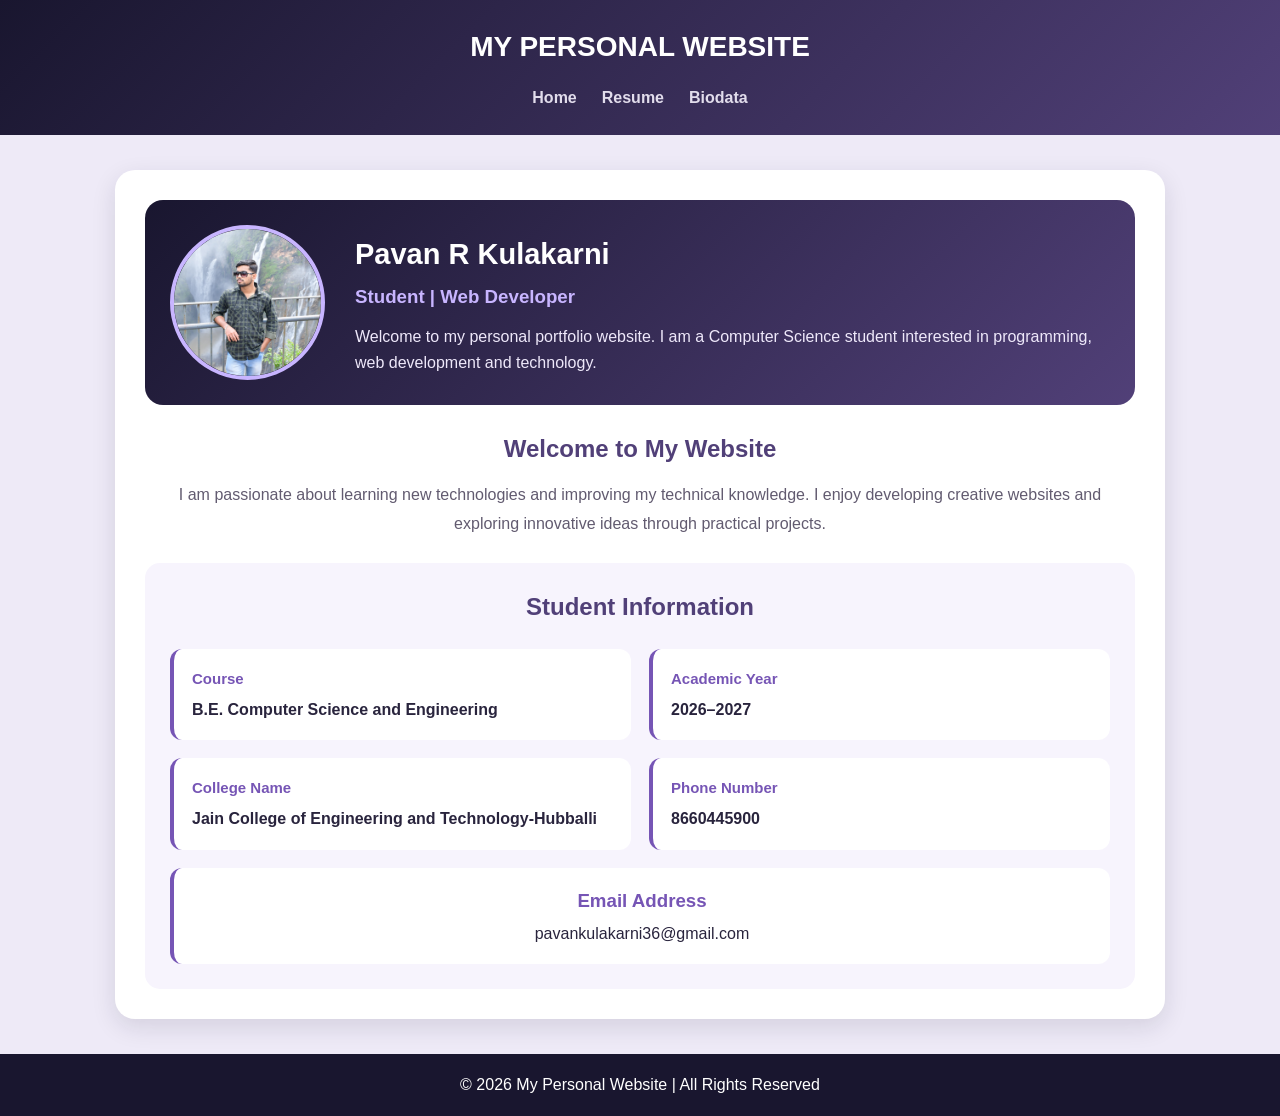
<file: index.html>
<!DOCTYPE html>
<html lang="en">
<head>
    <meta charset="UTF-8">
    <meta name="viewport" content="width=device-width, initial-scale=1.0">
    <title>My Personal Website</title>
    <link rel="stylesheet" href="style.css">
</head>

<body>

    <header class="site-header">
        <h1>MY PERSONAL WEBSITE</h1>

        <nav class="site-nav">
            <a href="home.html">Home</a>
            <a href="resume.html">Resume</a>
            <a href="biodata.html">Biodata</a>
        </nav>
    </header>

    <main class="home-container">

        <!-- Profile Section -->
        <section class="home-profile">

            <img src="profile.jpg" alt="My Profile Photo">

            <div>
                <h2>Pavan R Kulakarni</h2>
                <h3>Student | Web Developer</h3>

                <p>
                    Welcome to my personal portfolio website.
                    I am a Computer Science student interested in
                    programming, web development and technology.
                </p>
            </div>

        </section>

        <!-- Introduction -->
        <section class="home-intro">

            <h2>Welcome to My Website</h2>

            <p>
                I am passionate about learning new technologies
                and improving my technical knowledge. I enjoy
                developing creative websites and exploring
                innovative ideas through practical projects.
            </p>

        </section>

        <!-- Student Details -->
        <section class="home-details">

            <h2>Student Information</h2>

            <div class="home-detail-row">

                <div class="home-detail-card">
                    <h3>Course</h3>
                    <p>B.E. Computer Science and Engineering</p>
                </div>

                <div class="home-detail-card">
                    <h3>Academic Year</h3>
                    <p>2026–2027</p>
                </div>

            </div>

            <div class="home-detail-row">

                <div class="home-detail-card">
                    <h3>College Name</h3>
                    <p>Jain College of Engineering and Technology-Hubballi</p>
                </div>

                <div class="home-detail-card">
                    <h3>Phone Number</h3>
                    <p>8660445900</p>
                </div>

            </div>

            <div class="home-email">
                <h3>Email Address</h3>
                <p>pavankulakarni36@gmail.com</p>
            </div>

        </section>

    </main>

    <footer class="site-footer">
        <p>© 2026 My Personal Website | All Rights Reserved</p>
    </footer>

    <script src="script.js"></script>

</body>
</html>
</file>
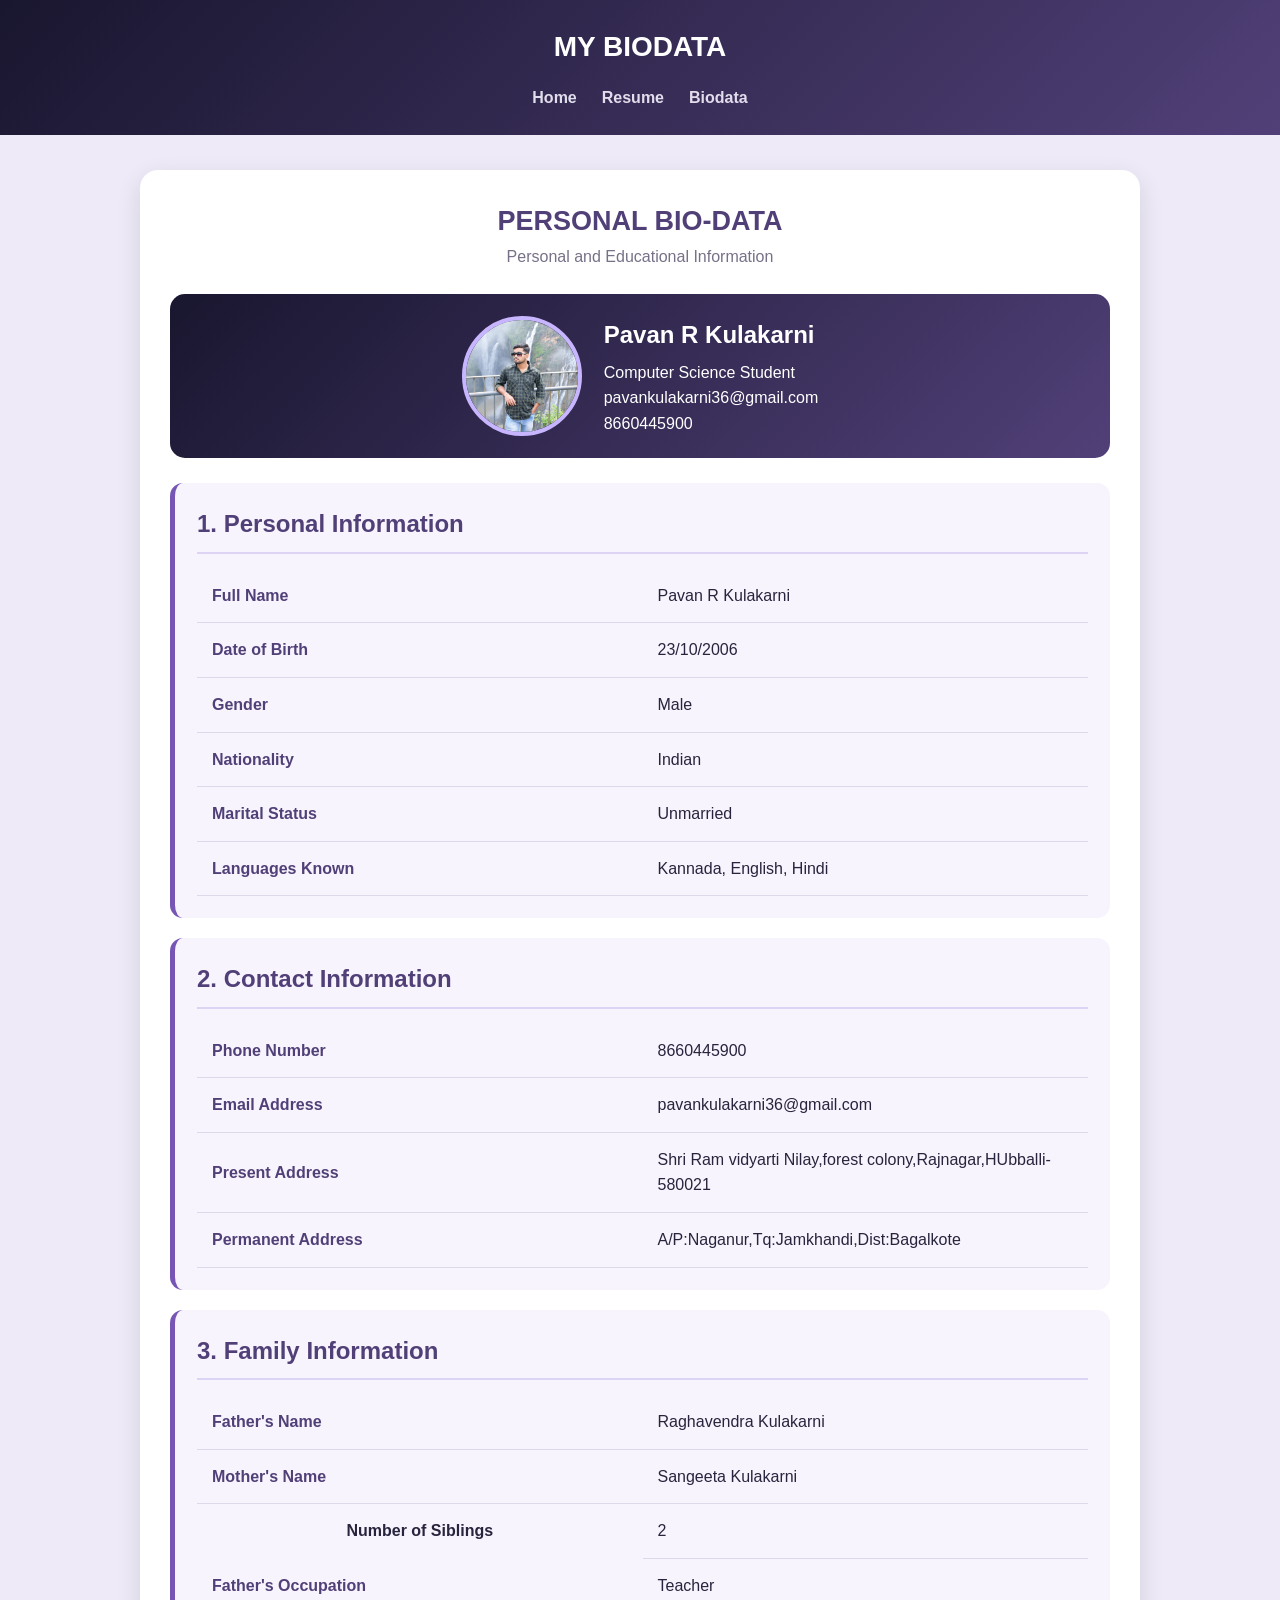
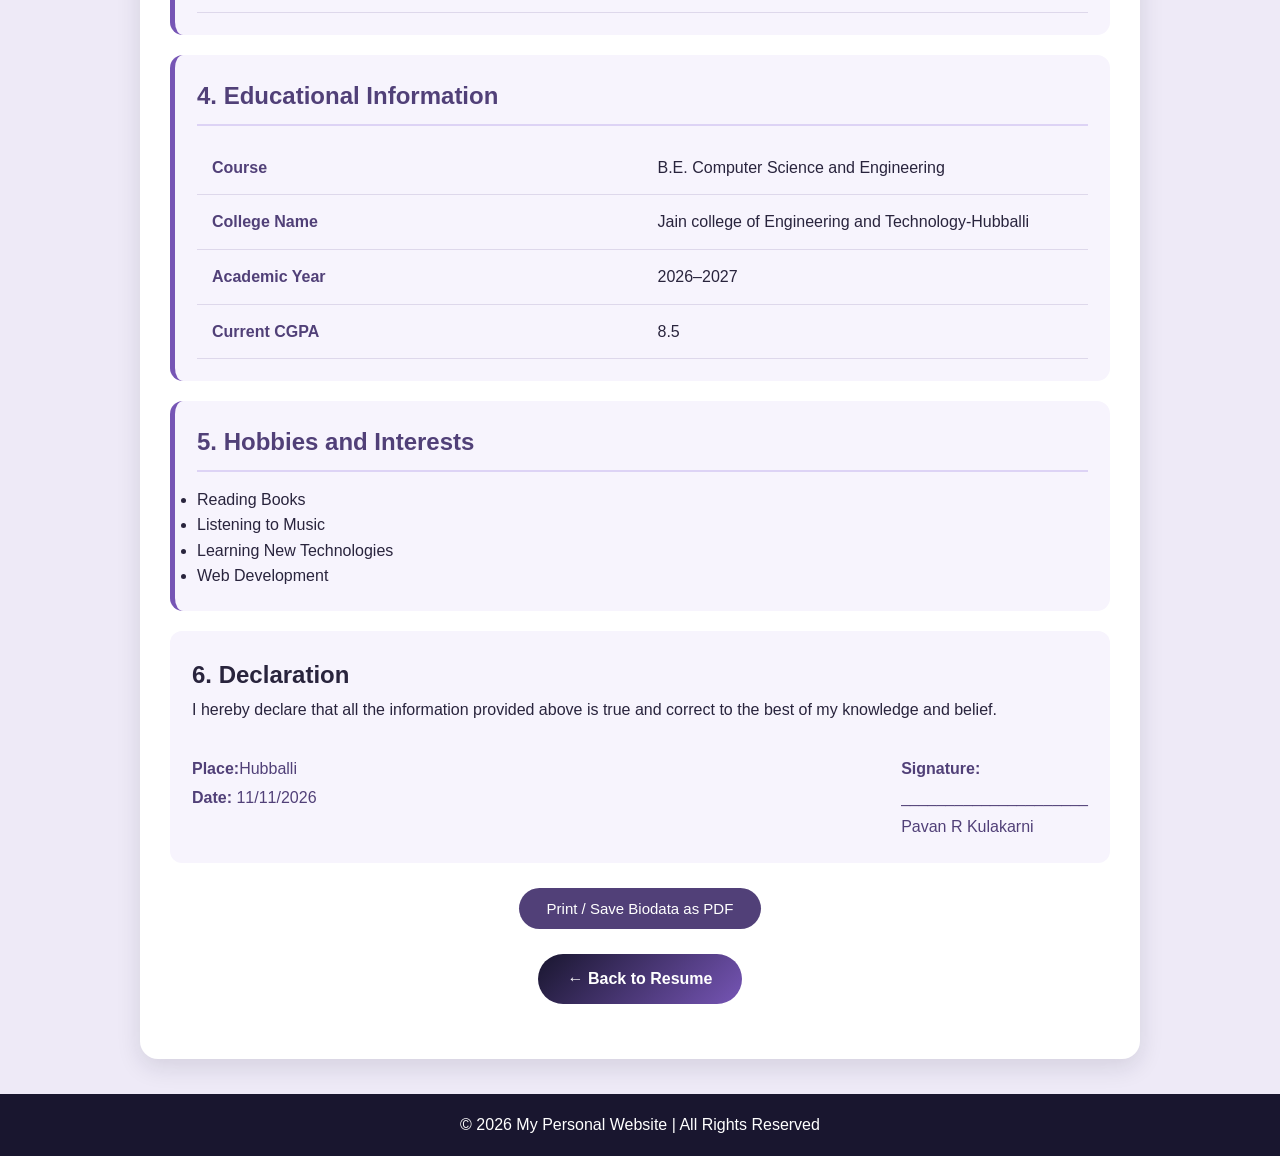
<file: biodata.html>
<!DOCTYPE html>
<html lang="en">
<head>
    <meta charset="UTF-8">
    <meta name="viewport" content="width=device-width, initial-scale=1.0">
    <title>My Biodata</title>
    <link rel="stylesheet" href="style.css">
</head>

<body>

<header class="site-header">
    <h1>MY BIODATA</h1>

    <nav class="site-nav">
        <a href="home.html">Home</a>
        <a href="resume.html">Resume</a>
        <a href="biodata.html">Biodata</a>
    </nav>
</header>

<main class="biodata-container">

    <!-- Page Title -->
    <section class="biodata-title">
        <h2>PERSONAL BIO-DATA</h2>
        <p>Personal and Educational Information</p>
    </section>

    <!-- Profile -->
    <section class="biodata-profile">

        <img src="profile.jpg" alt="Profile Photo">

        <div>
            <h2>Pavan R Kulakarni</h2>
            <p>Computer Science Student</p>
            <p>pavankulakarni36@gmail.com</p>
            <p>8660445900</p>
        </div>

    </section>

    <!-- Personal Information -->
    <section class="biodata-section">

        <h2>1. Personal Information</h2>

        <table class="biodata-table">

            <tr>
                <td>Full Name</td>
                <td>Pavan R Kulakarni</td>
            </tr>

            <tr>
                <td>Date of Birth</td>
                <td>23/10/2006</td>
            </tr>

            <tr>
                <td>Gender</td>
                <td>Male</td>
            </tr>

            <tr>
                <td>Nationality</td>
                <td>Indian</td>
            </tr>

            <tr>
                <td>Marital Status</td>
                <td>Unmarried</td>
            </tr>

            <tr>
                <td>Languages Known</td>
                <td>Kannada, English, Hindi</td>
            </tr>

        </table>

    </section>

    <!-- Contact Information -->
    <section class="biodata-section">

        <h2>2. Contact Information</h2>

        <table class="biodata-table">

            <tr>
                <td>Phone Number</td>
                <td>8660445900</td>
            </tr>

            <tr>
                <td>Email Address</td>
                <td>pavankulakarni36@gmail.com</td>
            </tr>

            <tr>
                <td>Present Address</td>
                <td>Shri Ram vidyarti Nilay,forest colony,Rajnagar,HUbballi-580021</td>
            </tr>

            <tr>
                <td>Permanent Address</td>
                <td>A/P:Naganur,Tq:Jamkhandi,Dist:Bagalkote</td>
            </tr>

        </table>

    </section>

    <!-- Family Information -->
    <section class="biodata-section">

        <h2>3. Family Information</h2>

        <table class="biodata-table">

            <tr>
                <td>Father's Name</td>
                <td>Raghavendra Kulakarni</td>
            </tr>

            <tr>
                <td>Mother's Name</td>
                <td>Sangeeta Kulakarni</td>
            </tr>

            <tr>
                 <th>Number of Siblings</th>
                 <td>2</td>
            </tr>

            <tr>
                <td>Father's Occupation</td>
                <td>Teacher</td>
            </tr>

        </table>

    </section>

    <!-- Educational Information -->
    <section class="biodata-section">

        <h2>4. Educational Information</h2>

        <table class="biodata-table">

            <tr>
                <td>Course</td>
                <td>B.E. Computer Science and Engineering</td>
            </tr>

            <tr>
                <td>College Name</td>
                <td>Jain college of Engineering and Technology-Hubballi</td>
            </tr>

            <tr>
                <td>Academic Year</td>
                <td>2026–2027</td>
            </tr>

            <tr>
                <td>Current CGPA</td>
                <td>8.5</td>
            </tr>

        </table>

    </section>

    <!-- Hobbies -->
    <section class="biodata-section">

        <h2>5. Hobbies and Interests</h2>

        <ul>
            <li>Reading Books</li>
            <li>Listening to Music</li>
            <li>Learning New Technologies</li>
            <li>Web Development</li>
        </ul>

    </section>

    <!-- Declaration -->
    <section class="biodata-declaration">

        <h2>6. Declaration</h2>

        <p>
            I hereby declare that all the information provided
            above is true and correct to the best of my knowledge
            and belief.
        </p>

        <div class="biodata-signature">

            <div>
                <p><strong>Place:</strong>Hubballi</p>
                <p><strong>Date:</strong> 11/11/2026</p>
            </div>

            <div>
                <p><strong>Signature:</strong></p>
                <p>_____________________</p>
                <p>Pavan R Kulakarni</p>
            </div>

        </div>

    </section>

    <button class="print-button" onclick="window.print()">
        Print / Save Biodata as PDF
    </button>
    <div class="back-button-container">
    <a href="resume.html" class="back-button">← Back to Resume</a>
</div>

</main>

<footer class="site-footer">
    <p>© 2026 My Personal Website | All Rights Reserved</p>
</footer>

<script src="script.js"></script>

</body>
</html>
</file>
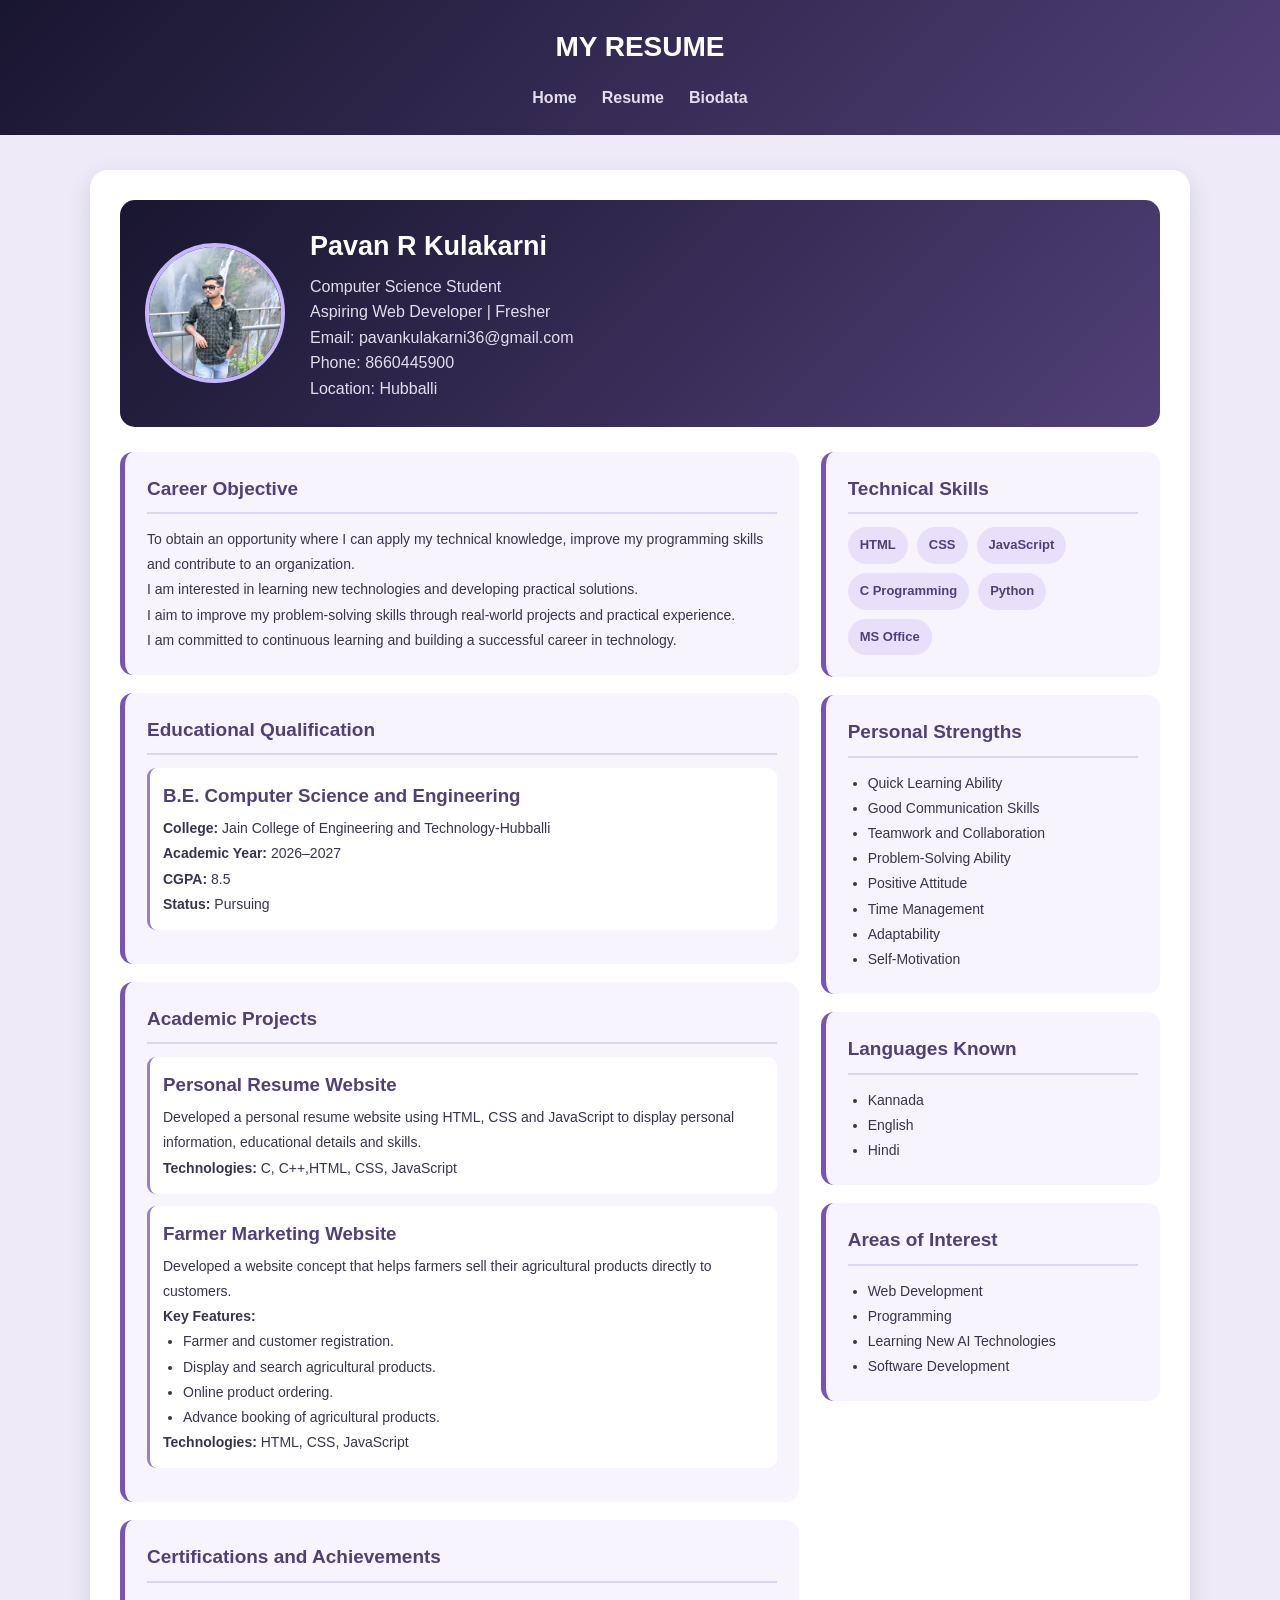
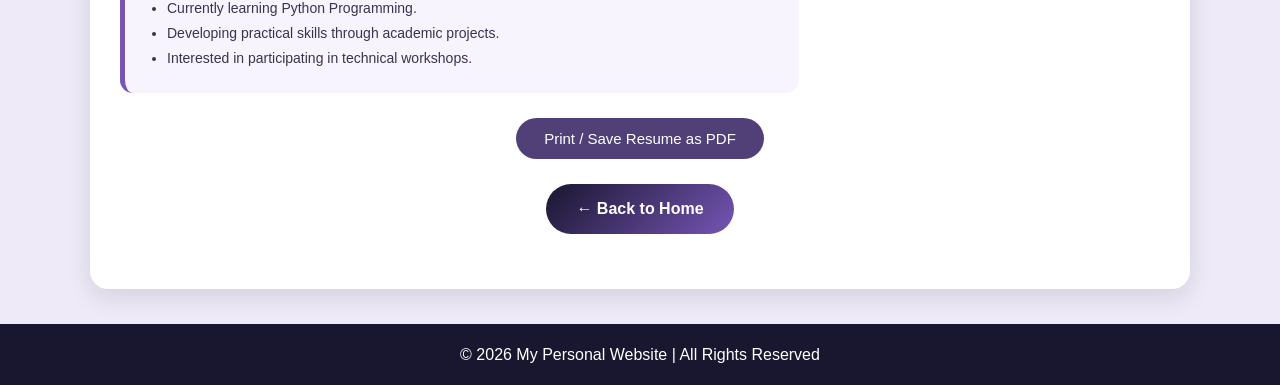
<file: resume.html>
<!DOCTYPE html>
<html lang="en">
<head>
    <meta charset="UTF-8">
    <meta name="viewport" content="width=device-width, initial-scale=1.0">
    <title>My Resume</title>
    <link rel="stylesheet" href="style.css">
</head>

<body>

<header class="site-header">
    <h1>MY RESUME</h1>

    <nav class="site-nav">
        <a href="home.html">Home</a>
        <a href="resume.html">Resume</a>
        <a href="biodata.html">Biodata</a>
    </nav>
</header>

<main class="resume-container">

    <!-- Profile Information -->
    <section class="resume-profile">

        <img src="profile.jpg" alt="Profile Photo">

        <div>
            <h2>Pavan R Kulakarni</h2>
            <p>Computer Science Student</p>
            <p>Aspiring Web Developer | Fresher</p>
            <p>Email: pavankulakarni36@gmail.com</p>
            <p>Phone: 8660445900</p>
            <p>Location: Hubballi</p>
        </div>

    </section>

    <div class="resume-layout">

        <!-- LEFT SIDE -->
        <div class="resume-main">

            <!-- Career Objective -->
            <section class="resume-section">

                <h2>Career Objective</h2>

                <p>
                    To obtain an opportunity where I can apply my
                    technical knowledge, improve my programming
                    skills and contribute to an organization.
                </p>

                <p>
                    I am interested in learning new technologies
                    and developing practical solutions.
                </p>

                <p>
                    I aim to improve my problem-solving skills
                    through real-world projects and practical
                    experience.
                </p>

                <p>
                    I am committed to continuous learning and
                    building a successful career in technology.
                </p>

            </section>

            <!-- Education -->
            <section class="resume-section">

                <h2>Educational Qualification</h2>

                <div class="resume-item">

                    <h3>B.E. Computer Science and Engineering</h3>

                    <p><strong>College:</strong> Jain College of Engineering and Technology-Hubballi</p>

                    <p><strong>Academic Year:</strong> 2026–2027</p>

                    <p><strong>CGPA:</strong> 8.5</p>

                    <p><strong>Status:</strong> Pursuing</p>

                </div>

            </section>

            <!-- Projects -->
            <section class="resume-section">

                <h2>Academic Projects</h2>

                <div class="resume-item">

                    <h3>Personal Resume Website</h3>

                    <p>
                        Developed a personal resume website using
                        HTML, CSS and JavaScript to display personal
                        information, educational details and skills.
                    </p>

                    <p><strong>Technologies:</strong> C, C++,HTML, CSS, JavaScript</p>

                </div>

                <div class="resume-item">
    <h3>Farmer Marketing Website</h3>

    <p>
        Developed a website concept that helps farmers
        sell their agricultural products directly to customers.
    </p>

    <p><strong>Key Features:</strong></p>
    <ul>
        <li>Farmer and customer registration.</li>
        <li>Display and search agricultural products.</li>
        <li>Online product ordering.</li>
        <li>Advance booking of agricultural products.</li>
    </ul>

    <p><strong>Technologies:</strong> HTML, CSS, JavaScript</p>
</div>

            </section>

            <!-- Certifications -->
            <section class="resume-section">

                <h2>Certifications and Achievements</h2>

                <ul>
    <li>Currently learning Python Programming.</li>
    <li>Developing practical skills through academic projects.</li>
    <li>Interested in participating in technical workshops.</li>
</ul>

            </section>

        </div>

        <!-- RIGHT SIDE -->
        <aside class="resume-sidebar">

            <!-- Technical Skills -->
            <section class="resume-section">

                <h2>Technical Skills</h2>

                <div class="resume-skills">
                    <span>HTML</span>
                    <span>CSS</span>
                    <span>JavaScript</span>
                    <span>C Programming</span>
                    <span>Python</span>
                    <span>MS Office</span>
                </div>

            </section>

            <!-- Personal Strengths -->
            <section class="resume-section">

                <h2>Personal Strengths</h2>

                <ul>
                    <li>Quick Learning Ability</li>
                    <li>Good Communication Skills</li>
                    <li>Teamwork and Collaboration</li>
                    <li>Problem-Solving Ability</li>
                    <li>Positive Attitude</li>
                    <li>Time Management</li>
                    <li>Adaptability</li>
                    <li>Self-Motivation</li>
                </ul>

            </section>

            <!-- Languages -->
            <section class="resume-section">

                <h2>Languages Known</h2>

                <ul>
                    <li>Kannada</li>
                    <li>English</li>
                    <li>Hindi</li>
                </ul>

            </section>

            <!-- Interests -->
            <section class="resume-section">

                <h2>Areas of Interest</h2>

                <ul>
                    <li>Web Development</li>
                    <li>Programming</li>
                    <li>Learning New  AI Technologies</li>
                    <li>Software Development</li>
                </ul>

            </section>

        </aside>

    </div>

    <button class="print-button" onclick="window.print()">
        Print / Save Resume as PDF
    </button>
    <div class="back-button-container">
    <a href="home.html" class="back-button">← Back to Home</a>
</div>

</main>

<footer class="site-footer">
    <p>© 2026 My Personal Website | All Rights Reserved</p>
</footer>

<script src="script.js"></script>

</body>
</html>
</file>
<file: style.css>
/* =====================================
   COMMON WEBSITE DESIGN
===================================== */

* {
    margin: 0;
    padding: 0;
    box-sizing: border-box;
}

body {
    font-family: Arial, sans-serif;
    background: #eeeaf7;
    color: #29243d;
    line-height: 1.6;
}

/* COMMON HEADER */

.site-header {
    background: linear-gradient(135deg, #19162f, #514078);
    padding: 25px 15px;
    text-align: center;
    color: white;
}

.site-header h1 {
    font-size: 28px;
    margin-bottom: 15px;
}

.site-nav {
    display: flex;
    justify-content: center;
    flex-wrap: wrap;
    gap: 25px;
}

.site-nav a {
    color: #e2ddec;
    text-decoration: none;
    font-weight: bold;
    transition: 0.3s;
}

.site-nav a:hover {
    color: white;
}

/* COMMON FOOTER */

.site-footer {
    background: #19162f;
    color: white;
    text-align: center;
    padding: 18px;
    margin-top: 30px;
}

/* =====================================
   HOME PAGE
===================================== */

.home-container {
    width: 92%;
    max-width: 1050px;
    margin: 35px auto;
    background: white;
    padding: 30px;
    border-radius: 20px;
    box-shadow: 0 8px 25px rgba(25,22,47,0.12);
}

.home-profile {
    display: flex;
    align-items: center;
    gap: 30px;
    padding: 25px;
    background: linear-gradient(135deg, #19162f, #514078);
    border-radius: 18px;
    color: white;
}

.home-profile img {
    width: 155px;
    height: 155px;
    object-fit: cover;
    border-radius: 50%;
    border: 4px solid #c8b5ff;
}

.home-profile h2 {
    font-size: 29px;
    margin-bottom: 5px;
}

.home-profile h3 {
    color: #c8b5ff;
    margin-bottom: 12px;
}

.home-profile p {
    color: #eee8fa;
}

.home-intro {
    padding: 25px 5px;
    text-align: center;
}

.home-intro h2 {
    color: #514078;
    margin-bottom: 12px;
}

.home-intro p {
    color: #625b70;
    line-height: 1.8;
}

.home-details {
    background: #f7f4fd;
    padding: 25px;
    border-radius: 15px;
}

.home-details h2 {
    text-align: center;
    color: #514078;
    margin-bottom: 22px;
}

.home-detail-row {
    display: grid;
    grid-template-columns: 1fr 1fr;
    gap: 18px;
    margin-bottom: 18px;
}

.home-detail-card {
    background: white;
    padding: 18px;
    border-radius: 12px;
    border-left: 4px solid #7655b5;
}

.home-detail-card h3 {
    color: #7655b5;
    font-size: 15px;
    margin-bottom: 6px;
}

.home-detail-card p {
    color: #29243d;
    font-weight: bold;
    overflow-wrap: anywhere;
}

.home-email {
    background: white;
    padding: 18px;
    border-radius: 12px;
    text-align: center;
    border-left: 4px solid #7655b5;
    overflow-wrap: anywhere;
}

.home-email h3 {
    color: #7655b5;
    margin-bottom: 5px;
}

/* =====================================
   RESUME PAGE
===================================== */

.resume-container {
    width: 92%;
    max-width: 1100px;
    margin: 35px auto;
    padding: 30px;
    background: white;
    border-radius: 18px;
    box-shadow: 0 8px 25px rgba(25,22,47,0.12);
}

.resume-profile {
    display: flex;
    align-items: center;
    gap: 25px;
    padding: 25px;
    color: white;
    background: linear-gradient(135deg, #19162f, #514078);
    border-radius: 15px;
}

.resume-profile img {
    width: 140px;
    height: 140px;
    object-fit: cover;
    border-radius: 50%;
    border: 4px solid #c8b5ff;
}

.resume-profile h2 {
    font-size: 27px;
    margin-bottom: 5px;
}

.resume-profile p {
    color: #e2ddec;
}

.resume-layout {
    display: grid;
    grid-template-columns: 2fr 1fr;
    gap: 22px;
    margin-top: 25px;
}

.resume-main,
.resume-sidebar {
    display: flex;
    flex-direction: column;
    gap: 18px;
}

.resume-section {
    background: #f7f4fd;
    padding: 22px;
    border-radius: 13px;
    border-left: 5px solid #7655b5;
}

.resume-section h2 {
    color: #514078;
    font-size: 19px;
    margin-bottom: 13px;
    padding-bottom: 8px;
    border-bottom: 2px solid #ddd3f5;
}

.resume-section h3 {
    color: #514078;
    margin-bottom: 5px;
}

.resume-section p,
.resume-section li {
    color: #39334d;
    font-size: 14px;
    line-height: 1.8;
}

.resume-section ul {
    padding-left: 20px;
}

.resume-item {
    background: white;
    padding: 13px;
    margin-bottom: 12px;
    border-radius: 9px;
    border-left: 3px solid #9b7bd5;
}

.resume-skills {
    display: flex;
    flex-wrap: wrap;
    gap: 9px;
}

.resume-skills span {
    background: #e8e0fa;
    color: #514078;
    padding: 8px 12px;
    border-radius: 20px;
    font-size: 13px;
    font-weight: bold;
}

/* =====================================
   BIODATA PAGE
===================================== */

.biodata-container {
    width: 92%;
    max-width: 1000px;
    margin: 35px auto;
    padding: 30px;
    background: white;
    border-radius: 18px;
    box-shadow: 0 8px 25px rgba(25,22,47,0.12);
}

.biodata-title {
    text-align: center;
    margin-bottom: 25px;
}

.biodata-title h2 {
    color: #514078;
    font-size: 27px;
}

.biodata-title p {
    color: #777087;
}

.biodata-profile {
    display: flex;
    align-items: center;
    justify-content: center;
    gap: 22px;
    background: linear-gradient(135deg, #19162f, #514078);
    padding: 22px;
    border-radius: 15px;
    color: white;
    margin-bottom: 25px;
}

.biodata-profile img {
    width: 120px;
    height: 120px;
    border-radius: 50%;
    object-fit: cover;
    border: 4px solid #c8b5ff;
}

.biodata-profile h2 {
    margin-bottom: 5px;
}

.biodata-section {
    background: #f7f4fd;
    padding: 22px;
    border-radius: 13px;
    margin-bottom: 20px;
    border-left: 5px solid #7655b5;
}

.biodata-section h2 {
    color: #514078;
    margin-bottom: 15px;
    padding-bottom: 8px;
    border-bottom: 2px solid #ddd3f5;
}


/* BIODATA TABLE - CORRECT ALIGNMENT */

.biodata-table {
    width: 100%;
    border-collapse: collapse;
    table-layout: fixed;
}

.biodata-table tr {
    width: 100%;
}

.biodata-table td {
    width: 50%;
    padding: 14px 15px;
    border-bottom: 1px solid #ded8eb;
    color: #39334d;
    text-align: left;
    vertical-align: middle;
    overflow-wrap: anywhere;
}

.biodata-table td:first-child {
    font-weight: bold;
    color: #514078;
}

.biodata-table td:last-child {
    color: #29243d;
}


.biodata-declaration {
    background: #f7f4fd;
    padding: 22px;
    border-radius: 12px;
    line-height: 1.8;
}

.biodata-signature {
    display: flex;
    justify-content: space-between;
    margin-top: 30px;
    color: #514078;
}

/* =====================================
   BUTTONS
===================================== */

.print-button {
    display: block;
    margin: 25px auto;
    padding: 12px 28px;
    background: #514078;
    color: white;
    border: none;
    border-radius: 25px;
    font-size: 15px;
    cursor: pointer;
}

.print-button:hover {
    background: #7655b5;
}

/* =====================================
   MOBILE RESPONSIVE DESIGN
===================================== */

@media (max-width: 700px) {
    .home-container,
    .resume-container,
    .biodata-container {
        width: 95%;
        padding: 15px;
    }

    .home-profile,
    .resume-profile,
    .biodata-profile {
        flex-direction: column;
        text-align: center;
    }

    .home-detail-row,
    .resume-layout {
        grid-template-columns: 1fr;
    }

    .site-nav {
        gap: 15px;
    }

    .home-profile h2,
    .resume-profile h2 {
        font-size: 22px;
    }

    .biodata-table td {
        padding: 8px;
        font-size: 13px;
    }

    .biodata-signature {
        flex-direction: column;
        gap: 15px;
    }
}

/* =====================================
   PRINT DESIGN
===================================== */

@media print {
    body {
        background: white;
    }

    .site-header,
    .site-footer,
    .site-nav,
    .print-button {
        display: none !important;
    }

    .resume-container,
    .biodata-container {
        width: 100%;
        max-width: 100%;
        margin: 0;
        padding: 10px;
        box-shadow: none;
    }

    .resume-section,
    .biodata-section {
        break-inside: avoid;
    }
}
/* BACK NAVIGATION BUTTON */

.back-button-container {
    text-align: center;
    margin: 25px auto;
}

.back-button {
    display: inline-block;
    background: linear-gradient(135deg, #19162f, #7655b5);
    color: white;
    text-decoration: none;
    padding: 12px 30px;
    border-radius: 25px;
    font-weight: bold;
    transition: 0.3s;
}

.back-button:hover {
    background: #19162f;
    transform: translateY(-3px);
}
</file>
